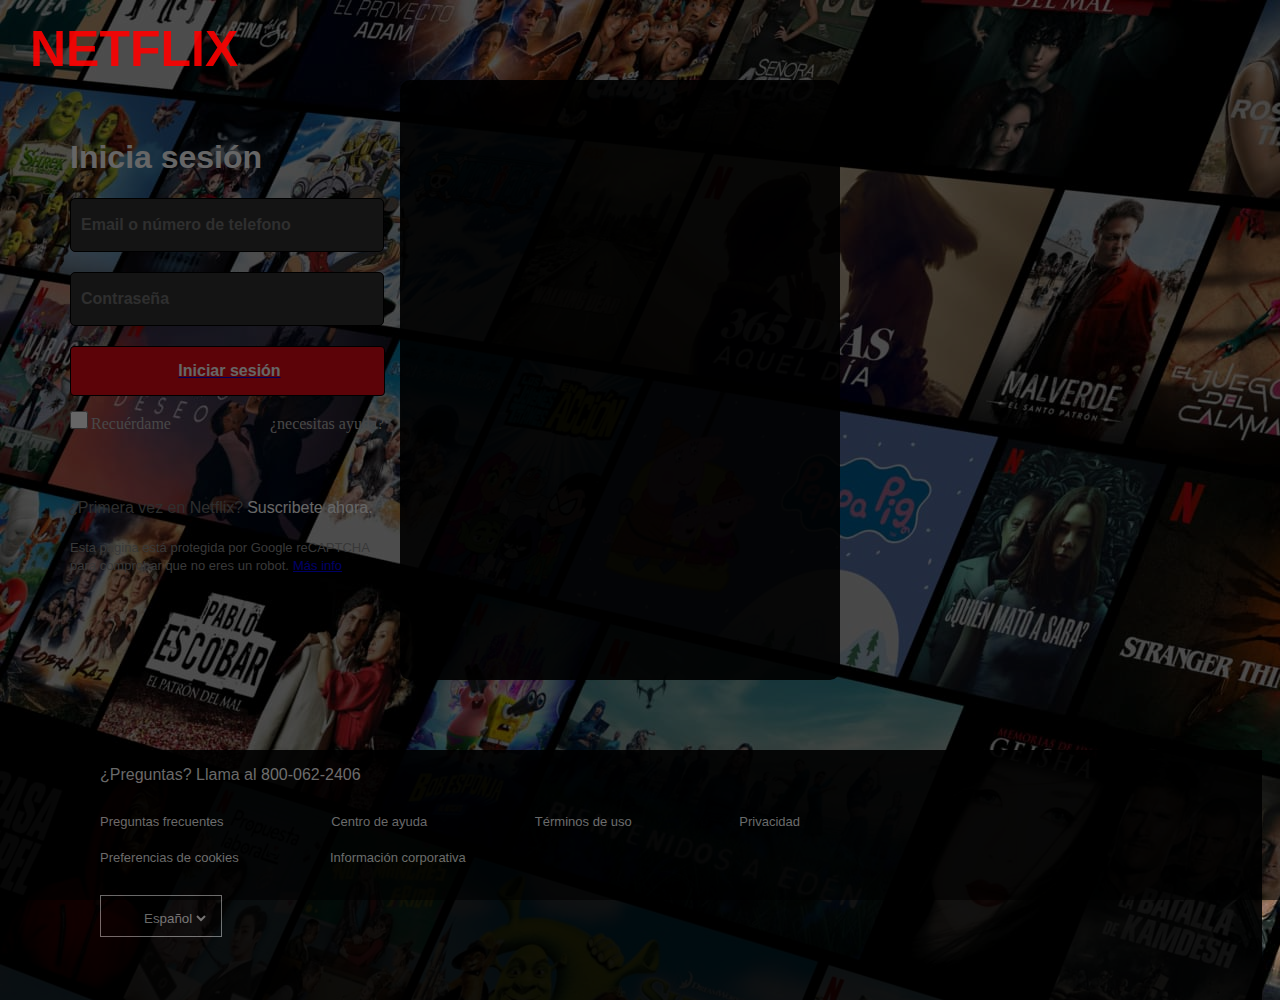
<file: index.html>
<!DOCTYPE html>
<html lang="en">
<head>
    <meta charset="UTF-8">
    <meta http-equiv="X-UA-Compatible" content="IE=edge">
    <meta name="viewport" content="width=device-width, initial-scale=1.0">
    <link href='https://css.gg/shape-circle.css' rel='stylesheet'>
    <link rel="stylesheet" href="./src/css/style.css">
    <title>Netflix</title>
</head>
<body class="fondo">
        <header class="header">
            <div class="izquierda">
                <h1 class="netflix">NETFLIX</h1>
            </div>
        </header>
    
        <div class="formulario">
            
        </div>
        <h1 class="sesion">Inicia sesión</h1>
        <form action="">
                <input type="text" class="input email" placeholder="Email o número de telefono">
                <input type="password" class="input password" placeholder="Contraseña" required>
                <a href="../Proyecto Clon-Netflix/src/perfiles/perfiles.html"><input type="button" class="input button" value="Iniciar sesión" required></a>
                <input type="checkbox" id="recuerdame" class="checkbox"><label for="recuerdame" class="recuerdame">Recuérdame</label> 
                <a class="ayuda" href="">¿necesitas ayuda?</a>
                <div class="suscribete">
                    <p class="primera">¿Primera vez en Netflix?</p>
                    <p class="suscripcion">Suscribete ahora.</p>
                </div> 

                <div class="captcha">
                    <span class="comprobar">Esta página está protegida por Google reCAPTCHA para comprobar que no eres un robot.</span> <a href="" class="info">Más info</a>
                </div>
        </form>
    
        <footer>
                <p class="preguntas">¿Preguntas? Llama al  <a href="" class="llama">800-062-2406</a></p>
                <ul class="ul primero">
                    <li class="preguntas-frecuentes">Preguntas frecuentes</li>
                    <li class="centro">Centro de ayuda</li>
                    <li class="terminos">Términos de uso</li>
                    <li class="privacidad">Privacidad</li>
                </ul>
                <ul class="ul segundo">
                    <li class="preferencias">Preferencias de cookies</li>
                    <li class="informacion">Información corporativa</li>
                </ul>
                <div class="idiomas">
                    <em class="gg-shape-circle"></em>
                    <select name="" id="idiomas" class="lenguajes">      
                        <option value="español">Español</option>
                        <option value="ingles">English</option>
                    </select>
                </div>
        </footer>

</body>
</html>
</file>
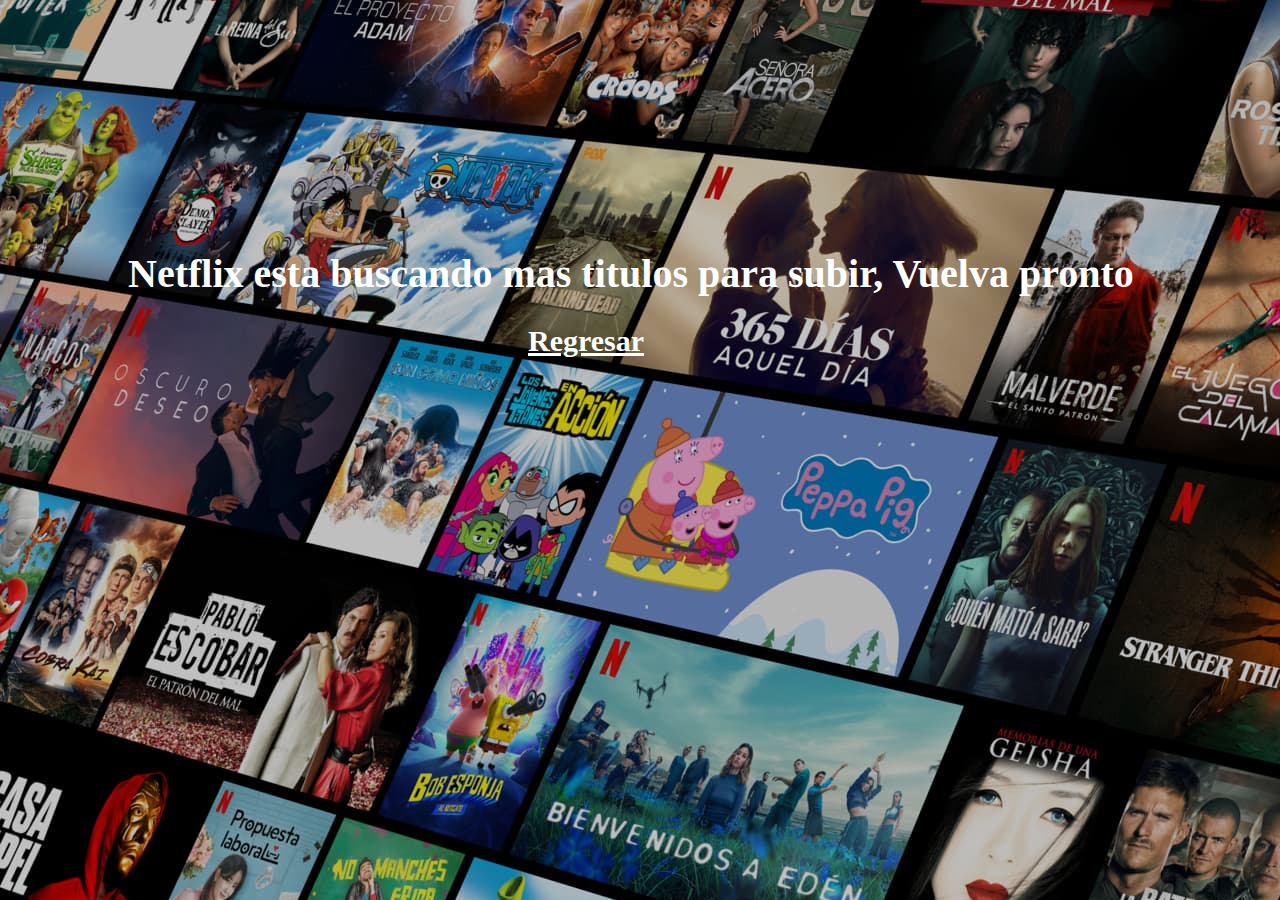
<file: src/Mantenimiento/mantenimiento.html>
<!DOCTYPE html>
<html lang="en">
<head>
    <meta charset="UTF-8">
    <meta http-equiv="X-UA-Compatible" content="IE=edge">
    <meta name="viewport" content="width=device-width, initial-scale=1.0">
    <link rel="stylesheet" href="estilos.css">
    <title>Netflix</title>
</head>
<body class="imagen">
    <div class="mantenimiento">
        <h1>Netflix esta buscando mas titulos para subir, Vuelva pronto</h1>
        <a href="../perfiles/perfiles.html">Regresar</a>
    </div>
</body>
</html>
</file>
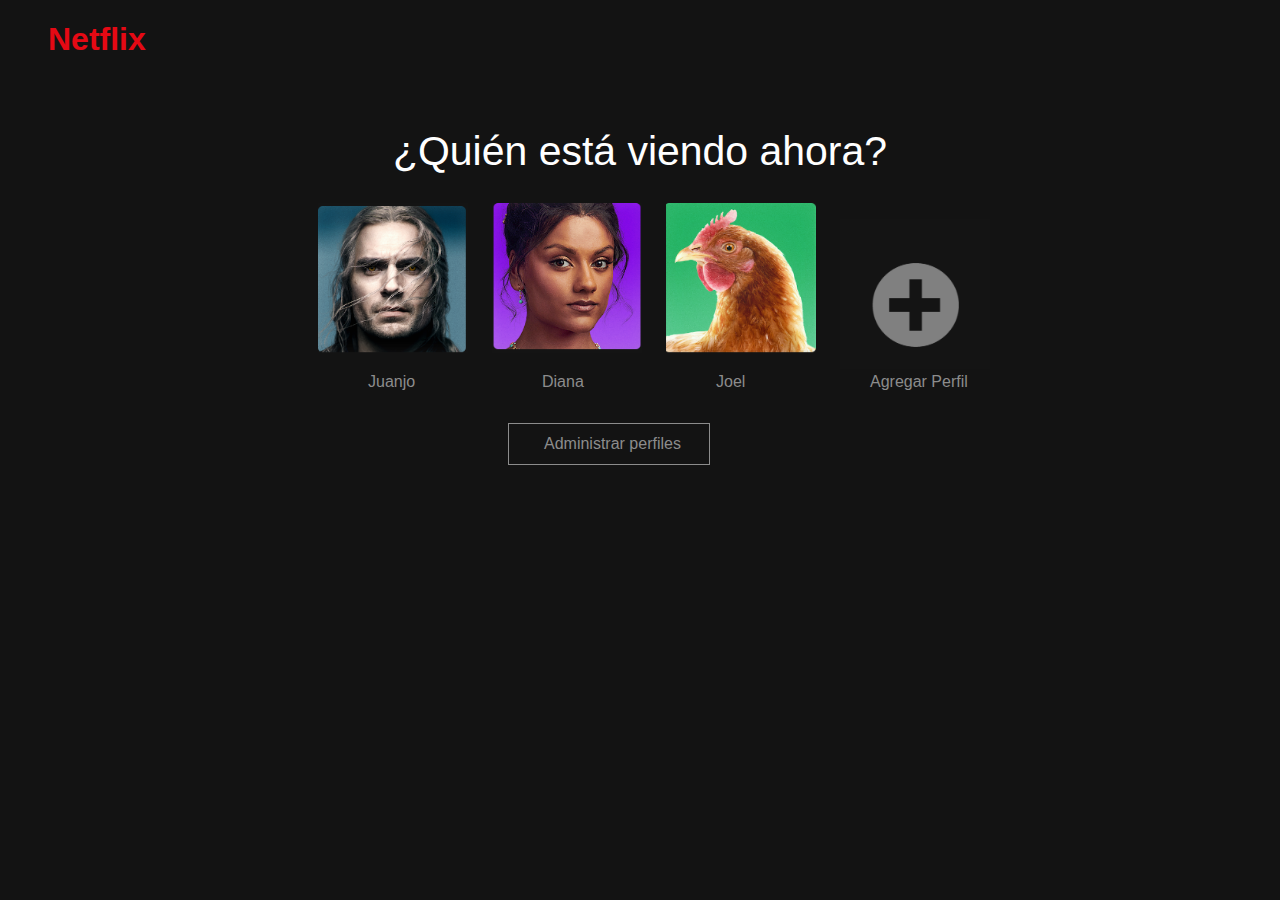
<file: src/perfiles/perfiles.html>
<!DOCTYPE html>
<html lang="en">
<head>
    <meta charset="UTF-8">
    <meta http-equiv="X-UA-Compatible" content="IE=edge">
    <meta name="viewport" content="width=device-width, initial-scale=1.0">
    <link rel="stylesheet" href="./style/estilos.css">
    <title>Netflix</title>
</head>
<body>

    <header>
        <h1>Netflix</h1>
    </header>

    <div>
        <div class="viendo-ahora">
            <h1 class="texto-1">¿Quién está viendo ahora?</h1>
        </div>

        <div class="perfiles">
            
                <a href="../Mantenimiento/mantenimiento.html">
                    <div class="cuadrito">
                        <div class="imagen perfil-1">
                            <img src="../img/juanjo.png" alt="" width="150px" height="150px">
                        </div>
                        <p class="juanjo">Juanjo</p>
                    </div>
                </a>

                <a href="../principal/principal.html"">
                    <div class="cuadrito">
                        <div class="imagen perfil-2">
                            <img src="../img/diana.png" alt="" width="150px" height="150px">
                        </div>
                        <p class="diana">Diana</p>
                    </div>
                </a>

                <a href="../principal/principal.html"">
                    <div class="cuadrito">
                        <div class="imagen perfil-3">
                            <img src="../img/joel.png" alt="" width="150px" height="150px">
                        </div>
                        <p class="joel">Joel</p>
                    </div>
                </a>

                <a href="../principal/principal.html"">
                    <div class="cuadrito">
                        <div class="imagen perfil-4" id="perfil4"></div>
                        <span class="agregar-perfil">Agregar Perfil</span>
                    </div>
                </a>
        </div>

        <div class="administrar-perfiles">
            <span>Administrar perfiles</span>
        </div>
    </div>
    
</body>
</html>
</file>
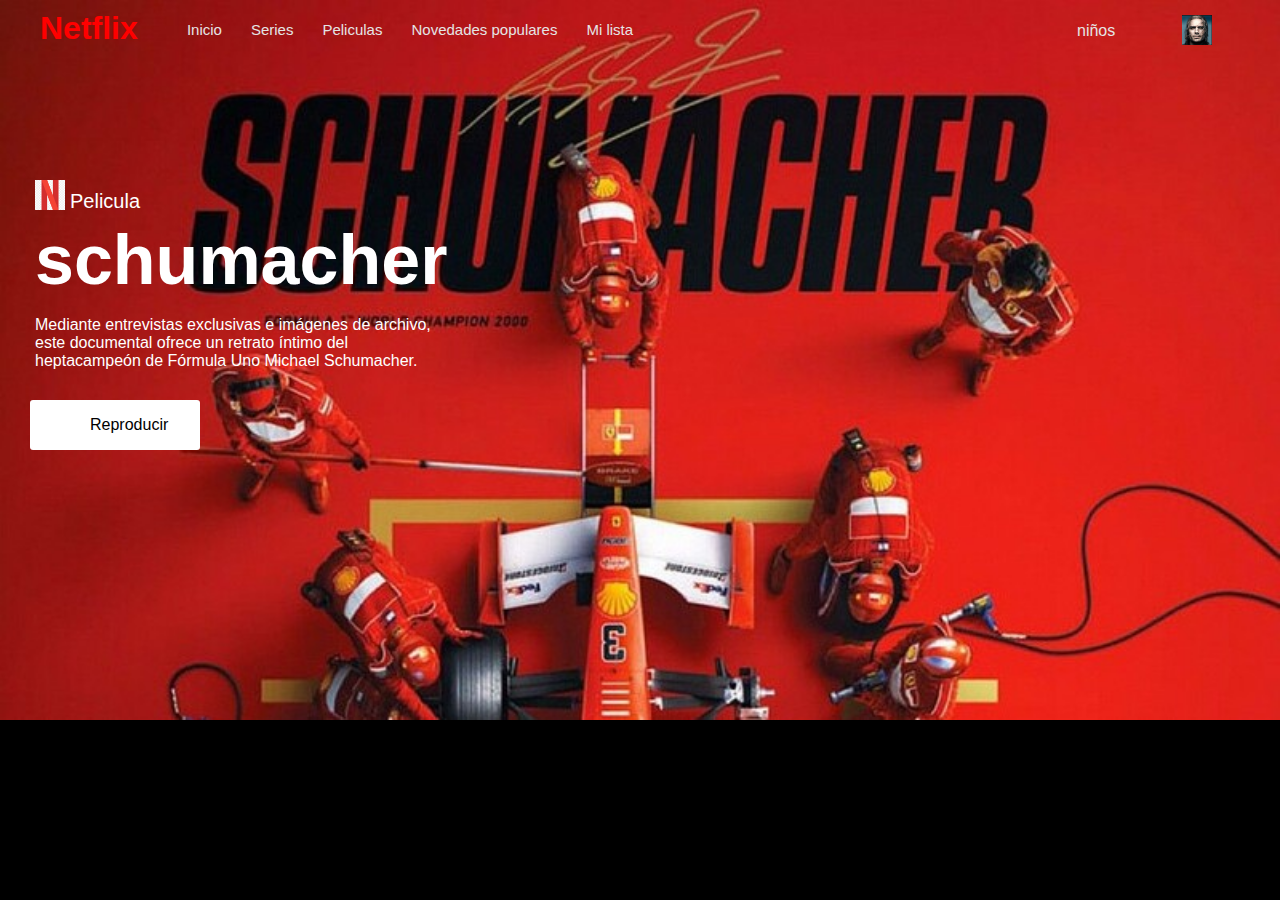
<file: src/principal/principal.html>
<!DOCTYPE html>
<html lang="en">
<head>
    <meta charset="UTF-8">
    <meta http-equiv="X-UA-Compatible" content="IE=edge">
    <meta name="viewport" content="width=device-width, initial-scale=1.0">
    <link href='https://css.gg/search.css' rel='stylesheet'>
    <link href='https://css.gg/bell.css' rel='stylesheet'>
    <link href='https://css.gg/play-button-o.css' rel='stylesheet'>
    <link rel="stylesheet" href="./style/estilos.css">
    <title>Principal</title>
</head>
<body class="schumacher">
    <div >
      <header>
        <div class="netflix">
            <h1 >Netflix</h1>
        </div>
        <div class="menu">
            <ul>
                <li>Inicio</li>
                <li>Series</li>
                <li>Peliculas</li>
                <li>Novedades populares</li>
                <li>Mi lista</li>
            </ul>
        </div>
        <div class="menu-derecha">
            <div class="icono icono-1">
                <em class="gg-search"></em>
            </div>
            <div class="icono icono-2">
                <p class="niños">niños</p>
            </div>
            <div class="icono icono-3">
                <em class="gg-bell"></em>
            </div>
            <div class="icono icono-4">
                <img src="../img/juanjo.png" alt="" width="30px" height="30px">
            </div>
        </div>
      </header>  
    </div>
    <div class="titulo-pelicula">
        <div class="pelicula">
            <img src="../img/N.png" alt="" class="n">
            <p class="nombre-pelicula">Pelicula</p>
        </div>
        
        <h1 class="texto-pelicula">schumacher</h1>

        <p>Mediante entrevistas exclusivas e imágenes de archivo, este documental ofrece un retrato íntimo del heptacampeón de Fórmula Uno Michael Schumacher.</p>
    </div>
    <div class="botones">
        <div class="boton boton-1">
            <em class="gg-play-button-o"></em>
            <p class="reproducir">Reproducir</p>
        </div>
        <div class="boton boton-2">
            
        </div>
    </div>
</body>

</html>
</file>
<file: src/css/style.css>
html{
    margin: 0;
}

.fondo{
    background-image: url("../img/imagenfondoNetflix.jpg");
    margin: 0;
    margin-bottom: 40px;
    /* opacity: 0.5; */
}

.fondo:before {
    content:'';
    position: absolute;
    top: 0;
    bottom: 0;
    left: 0;
    right: 0;
    height: 900px;
    background-color: rgba(0,0,0,0.6);
}

.header{
    opacity: 0.9;
    margin-top: 20px;
    margin-left: 30px;
}

.izquierda .netflix{
    color: red;
    font-family: 'Helvetica Neue',Helvetica,Arial,sans-serif;
    font-weight: bold;
    font-size: 50px;
    margin: 0;
}

.netflix:hover{
    cursor: pointer;
}

.formulario{
    position: absolute;
    background-color: black;
    opacity: 0.9;
    width: 440px;
    height: 600px;
    left: 400px;
    top: 80px;
    border-radius: 10px;
}

.sesion{
    color: white;
    font-family: 'Helvetica Neue',Helvetica,Arial,sans-serif;
    padding-left: 70px;
    padding-top: 40px;
}

.input{
    display: block;
    width: 300px;
    height: 50px;
    background-color: #333;
    color: #8C8C8C;
    border-radius: 5px;
    padding-left: 10px;
    font-size: 16px;
    font-weight: 700;
    font-family: 'Helvetica Neue',Helvetica,Arial,sans-serif;
    border: 1px solid black;
    margin-left: 70px;
    margin-top: 20px;
}

.button{
    /* position: absolute; */
    background-color: #e50914 !important;
    color: #fff;
    width: 315px;
    /* left: 460px;
    top: 360px; */
    border-radius: 4px;
    margin-top: 20px;
}

.inicia-sesion{
    text-decoration: none;
}

.button:hover{
    cursor: pointer;
}

.checkbox{
    height: 18px;
    width: 18px;
    margin-left: 70px;
    margin-top: 15px;
}

.recuerdame{
    color: #B3B3B3;
}

span{
    color: #B3B3B3;
}

.ayuda{
    color: #B3B3B3;
    text-decoration: none;
    margin-left: 95px;
}

.ayuda:hover{
    text-decoration: underline;
}

.suscribete{
    width: 320px;
    height: 25px;
    margin-left: 68px;
    margin-top: 50px;
}

.primera{
    color: #737373;
    display: inline-flex;
    font-size: 16px;
    font-weight: 500;
    font-family: 'Helvetica Neue',Helvetica,Arial,sans-serif;
}

.suscripcion{
    color: #ffffff;
    display: inline-block;
    font-size: 16px;
    font-weight: 500;
    font-family: 'Helvetica Neue',Helvetica,Arial,sans-serif;
}

.suscripcion:hover{
    cursor: pointer;
    text-decoration: underline;
}

.captcha{
    width: 300px;
    height: 100px;
    margin-top: 30px;
    margin-left: 70px;
}

.comprobar{
    font-size: 13px;
    font-family: 'Helvetica Neue',Helvetica,Arial,sans-serif;
    color: #8C8C8C;
}

.info{
    font-size: 13px;
    font-family: 'Helvetica Neue',Helvetica,Arial,sans-serif;
    color: blue;
}

footer{
    background-color: black;
    width: 98.6vw;
    height: 250px;
    position: absolute;
    top: 750px;
    left: 0;
    opacity: 0.9;
}


.preguntas{
    color: #757575;
    font-family: 'Helvetica Neue',Helvetica,Arial,sans-serif;
    width: 600px;
    margin-left: 100px;
}

.llama{
    color: #757575;
    text-decoration: none;
}

.llama:hover{
    text-decoration: underline;
}

.primero{
    display: flex;
    color: #757575;
    margin-left: 60px;
    margin-top: 30px;
    width: 700px;
    justify-content: space-between;
}

.segundo{
    display: flex;
    margin-left: 100px;
    width: 460px;
    justify-content: flex-start;
    align-items: flex-start;
    padding: 0;
    color: #757575;
}

.preferencias{
    width: 50%;
}

.informacion{
    width: 50%;
}

.primero li{
    display: inline-block;
    font-family: 'Helvetica Neue',Helvetica,Arial,sans-serif;
    font-size: 13px;
}

.segundo li{
    display: inline-block;
    margin-top: 5px;
    font-family: 'Helvetica Neue',Helvetica,Arial,sans-serif;
    font-size: 13px;
}

.idiomas{
    width: 70px;
    margin-left: 100px;
    margin-top: 30px;
    width: 120px;
    height: 40px;
    border: 1px solid #757575;
}

.lenguajes{
    position: absolute;
    left: 140px;
    top: 160px;
    color: #757575;
    background-color: transparent;
    border: none;
}

.gg-shape-circle{
    position: absolute;
    top: 160px;
    left: 110px;
    color: #757575;
}
</file>
<file: src/Mantenimiento/estilos.css>
.imagen{
    background-image: url("../img/imagenfondoNetflix.jpg");
    margin: 0;
    margin-bottom: 40px;
    /* opacity: 0.5; */
}

h1{
    color: #FFF;
    font-weight: bold;
    font-size: 40px;
}

a{
    color: #FFF;
    font-weight: bold;
    font-size: 30px;
    margin-left: 400px;
}

.mantenimiento{
    margin-left: 10%;
    margin-top: 250px;
}
</file>
<file: src/perfiles/style/estilos.css>
body{
    background-color: rgba(0, 0, 0, 0.927);
}

header{
    color: #e50914;
    font-family: 'Helvetica Neue',Helvetica,Arial,sans-serif;
    font-weight: bold;
    font-size: 16px;
    margin: 0;
    margin-left: 40px;
}

.viendo-ahora{
    margin-top: 70px;
    text-align: center;
}

.texto-1{
    color: white;
    font-size: 3.2vw;
    font-family: 'Helvetica Neue',Helvetica,Arial,sans-serif;
    font-weight: normal;
}

.perfiles{
    width: 60%;
    margin-left: 270px;
    height: 200px;
}

.cuadrito{
    display: inline-block;
    width: 150px;
    height: 150px;
    margin-left: 20px;
}

.cuadrito:hover{
    cursor: pointer;
}

.cuadrito:hover > p{
    color: #fff;
}

.imagen{
    display: inline-block;
    width: 150px;
    height: 150px;
    margin-left: 20px;
    align-items: center;
    align-content: center;
}

.juanjo{
    color: #8C8C8C;
    font-family: 'Helvetica Neue',Helvetica,Arial,sans-serif;
    padding-left: 70px;
}

.diana{
    color: #8C8C8C;
    font-family: 'Helvetica Neue',Helvetica,Arial,sans-serif;
    padding-left: 70px;
}

.joel{
    color: #8C8C8C;
    font-family: 'Helvetica Neue',Helvetica,Arial,sans-serif;
    padding-left: 70px;
}

.agregar-perfil{
    color: #8C8C8C;
    font-family: 'Helvetica Neue',Helvetica,Arial,sans-serif;
    padding-left: 50px;
    width: 100%;
}

p:hover{
    cursor: pointer;
    color: #fff;
}

.agregar-perfil:hover > .perfil-4{
    background-image: url("../../img/perfilesHover.png");
}

.perfil-4{
    background-image:  url("../../img/agregarPerfil.png");
    background-size: 150px;
}

.perfil-4:hover{
    background-image: url("../../img/perfilesHover.png");
    background-size: 150px;
}

.administrar-perfiles{
    border: 1px solid #8C8C8C;
    width: 200px;
    height: 40px;
    display: flex;
    flex-direction: row;
    justify-content: center;
    align-items: center;
    flex-wrap: nowrap;
    margin-top: 20px;
    margin-left: 500px;
}

.administrar-perfiles:hover{
    cursor: pointer;
    border: 1px solid #fff;
}

span{
    color: #8C8C8C;
    font-family: 'Helvetica Neue',Helvetica,Arial,sans-serif;
    width: 160px;
    padding-left: 30px;
}

a{
    color: transparent;
}
</file>
<file: src/principal/style/estilos.css>
body{
    background-color: black;
    margin: 0;
}

header{
    display: flex;
    width: 96vw;
    position: absolute;
    top: 0;
    left: 0;
    margin-left: 30px;
    height: 60px;
}

.schumacher{
    background-image: url('../../img/schumacher.jpg');
    background-repeat: no-repeat;
    background-size: 100%;
}

.netflix{
    display: inline-block;
    color: red;
    margin: 0;
    width: 10%;
    padding-top: 10px;
    padding-left: 10px;
    font-family: 'Helvetica Neue',Helvetica,Arial,sans-serif;
}

h1{
    margin: 0;
}

ul{
    padding: 0;
}

li{
    display: inline-block;
    color: #e5e5e5;
    font-family: 'Helvetica Neue',Helvetica,Arial,sans-serif;
    padding-top: 5px;
    left: 0;
    margin-left: 25px;
    font-size: 15px;
}

.menu{
    width: 70%;
    display: inline-block;
    margin: 0;
}

.menu-derecha{
    display: inline-block;
    width: 20%;
}

.gg-search{
    color: #e5e5e5;
    display: absolute;
    top: 26px;
    left: 20px;
}

.icono{
    display: inline-block;
    margin-left: 2px;
    width: 50px;
}

.icono-1{
    position: absolute;
    top: 2px;
    height: 55px;
}

.icono-2{
    position: absolute;
    left: 1040px;
    height: 55px;
    top: 2px;
}

.icono-3{
    position: absolute;
    top: 2px;
    height: 55px;
    left: 1095px;
}

.icono-4{
    position: absolute;
    left: 1150px;
    height: 55px;
    top: 15px ;
}

.niños{
    position: absolute;
    top: 4px;
    left: 5px;
    color: #e5e5e5;
    font-family: 'Netflix Sans','Helvetica Neue',Helvetica,Arial,sans-serif;
}

.gg-bell{
    position: absolute;
    top: 20px;
    left: 17px;
    color: #e5e5e5;
}

.titulo-pelicula{
    display: inline-block;
    color: #fff;
    width: 420px;
    position: absolute;
    top: 170px;
    left: 35px;
    font-family: 'Netflix Sans','Helvetica Neue',Helvetica,Arial,sans-serif;
}

.pelicula{
    display: inline-block;
    width: 300px;
    height: 50px;
}

.nombre-pelicula{
    display: inline-block;
    position: absolute;
    font-size: 20px;
    left: 35px;
}

.n{
    display: inline-block;
    width: 30px;
    height: 30px;
    margin-top: 10px;
}

.texto-pelicula{
    display: inline-block;
    font-size: 70px;
}

.boton-1{
    background-color: #fff;
    border-radius: 3px;
}

.botones{
    display: inline-block;
    position: absolute;
    width: 170px;
    height: 20px;
    top: 400px;
    left: 30px;
}

.gg-play-button-o{
    display: inline-block;
    position: absolute;
    top: 15px;
    left: 25px;
    width: 22px;
    height: 22px;
}

.reproducir{
    display: inline-block;
    margin-left: 60px;
    font-family: 'Netflix Sans','Helvetica Neue',Helvetica,Arial,sans-serif;
}

/* .boton-2{
    background-color: grey;
    position: absolute;
    left: 150px;
    width: 100px;
    height: 100px;
} */
</file>
